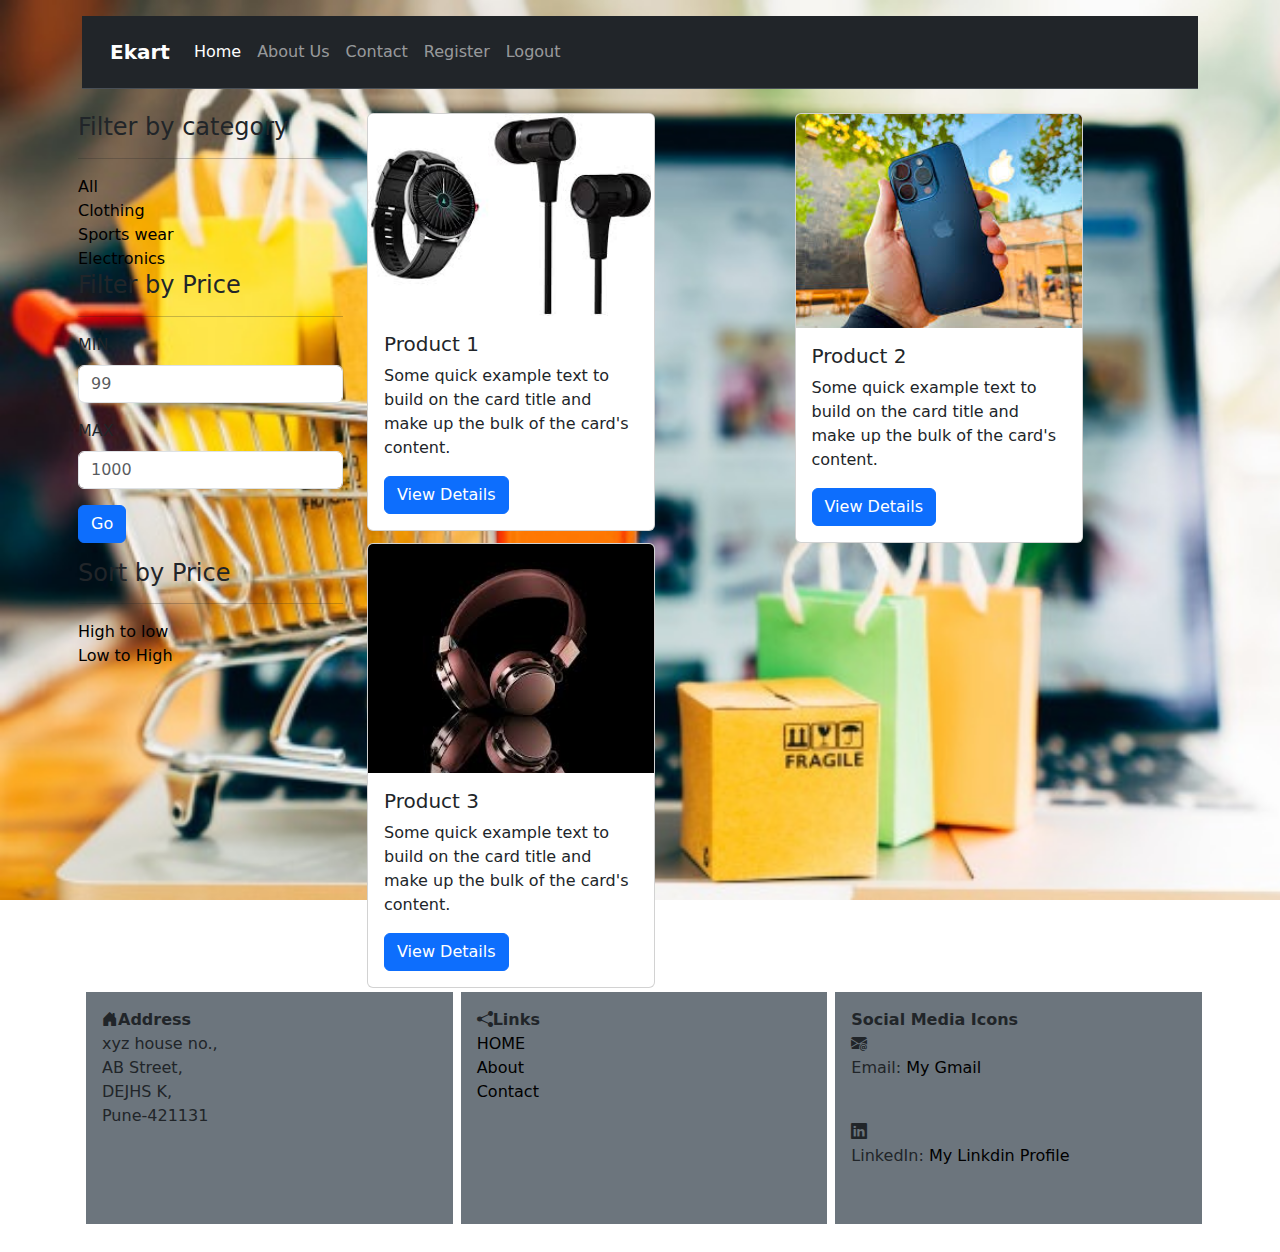
<file: index.html>
<!DOCTYPE html>
<html>
<head>
    <meta charset='utf-8'>
    <meta http-equiv='X-UA-Compatible' content='IE=edge'>
    <title>Ekart Products</title>
    <meta name='viewport' content='width=device-width, initial-scale=1'>
    <link rel='stylesheet' type='text/css' media='screen' href='static/css/bootstrap.min.css'>
    <link rel="stylesheet" href="static/css/style.css">
    <link rel="stylesheet" href="https://cdn.jsdelivr.net/npm/bootstrap-icons@1.11.2/font/bootstrap-icons.min.css">
    
    <style>
      body {
        background-image: url('static/images/ekart.jpg');
        background-size: cover;
        background-repeat: no-repeat;
        background-attachment: fixed;
      }
    </style>
    

</head>
<body>
    <div class="container">
        <div class="row mb-2">
            <div class="col mt-3">
                <nav class="navbar p-3 navbar-expand-lg bg-dark border-bottom border-body" data-bs-theme="dark">
                    <div class="container-fluid">
                      <a class="navbar-brand" href="index.html"><strong>Ekart</strong></a>
                      <button class="navbar-toggler" type="button" data-bs-toggle="collapse" data-bs-target="#navbarNavDropdown" aria-controls="navbarNavDropdown" aria-expanded="false" aria-label="Toggle navigation">
                        <span class="navbar-toggler-icon"></span>
                      </button>
                      <div class="collapse navbar-collapse" id="navbarNavDropdown">
                        <ul class="navbar-nav">
                          <li class="nav-item">
                            <a class="nav-link active" aria-current="page" href="index.html">Home</a>
                          </li>
                          <li class="nav-item">
                            <a class="nav-link" href="about.html">About Us</a>
                          </li>
                           <li class="nav-item">
                            <a class="nav-link" href="contact.html">Contact</a>
                          </li>
                          <li class="nav-item">
                            <a class="nav-link" href="register.html">Register</a>
                          </li>
                          <li class="nav-item">
                            <a class="nav-link" href="logout.html">Logout</a>
                          </li>
                          <!-- <li class="nav-item dropdown">
                            <a class="nav-link dropdown-toggle" href="#" role="button" data-bs-toggle="dropdown" aria-expanded="false">
                              Dropdown link
                            </a>
                            <ul class="dropdown-menu">
                              <li><a class="dropdown-item" href="#">Action</a></li>
                              <li><a class="dropdown-item" href="#">Another action</a></li>
                              <li><a class="dropdown-item" href="#">Something else here</a></li>
                            </ul>
                          </li> -->
                        </ul>
                      </div>
                    </div>
                  </nav>
            </div>
        </div><!-- end of 1st row-->
        <div class="row my-4">
          <div class="col-md-3 ps-2">
              <h4>Filter by category</h4>
              <hr>
              <a class="anchor" href="">All</a><br>
              <a class="anchor" href="">Clothing</a><br>
              <a class="anchor" href="">Sports wear</a><br>
              <a class="anchor" href="">Electronics</a><br>

              <h4>Filter by Price</h4>
              <hr>
              <form action="">
                <div class="mb-3">
                        <label for="Input1" class="form-label">MIN </label>
                        <input type="text" class="form-control" id="Input1" placeholder="99">
                    </div>
                    <div class="mb-3">
                        <label for="Input2" class="form-label">MAX</label>
                        <input type="text" class="form-control" id="Input2" placeholder="1000">
                    </div>
                    <div class="mb-3">
                      <input type="button" class="btn btn-primary" value="Go">&nbsp;&nbsp;&nbsp;
                  </div>
              </form>
              <h4>Sort by Price</h4>
              <hr>
              <a class="anchor" href="#">High to low</a><br>
              <a class="anchor" href="#">Low to High</a><br>
          </div>
          <div class="col-md-9">
             <div class="row">
              <div class="col">
                <div class="card" style="width: 18rem;">
                  <img src="static/images/product1.jpg" class="card-img-top" alt="...">
                  <div class="card-body">
                    <h5 class="card-title">Product 1</h5>
                    <p class="card-text">Some quick example text to build on the card title and make up the bulk of the card's content.</p>
                    <a href="#" class="btn btn-primary">View Details</a>
                  </div>
                </div>
             </div><!-- product 1 -->
               <div class="col">
                 <div class="card" style="width: 18rem;">
                   <img src="static/images/product2.jpg" class="card-img-top" alt="...">
                   <div class="card-body">
                     <h5 class="card-title">Product 2</h5>
                     <p class="card-text">Some quick example text to build on the card title and make up the bulk of the card's content.</p>
                     <a href="#" class="btn btn-primary">View Details</a>
                   </div>
                 </div>
              </div><!-- product 2 -->
                 <div class="col">
                   <div class="card" style="width: 18rem;">
                     <img src="static/images/product3.jpg" class="card-img-top" alt="...">
                     <div class="card-body">
                       <h5 class="card-title">Product 3</h5>
                       <p class="card-text">Some quick example text to build on the card title and make up the bulk of the card's content.</p>
                       <a href="#" class="btn btn-primary">View Details</a>
                     </div>
                   </div>
                </div><!-- product 3-->
          </div>
      </div><!-- end of 2nd row-->
        <div class="row m-1">
            <div class="col bg-secondary me-2 p-3">
              <i class="bi bi-house-door-fill"></i><b>Address</b><br>
                xyz house no.,<br>
                AB Street,<br>
                DEJHS K,<br>
                Pune-421131<br>
            </div>
            <div class="col bg-secondary me-2 p-3">
              <i class="bi bi-share-fill"></i><b>Links</b> <br>
                <a class="anchor" href="index.html">HOME</a><br>
                <a class="anchor" href="about.html">About</a><br>
                <a class="anchor" href="contact.html">Contact</a><br>
            </div>
            <div class="col bg-secondary p-3">
                <b>Social Media Icons</b><br>
                <i class="bi bi-envelope-at-fill"></i><p>Email: <a class="anchor" id="gmaillink" href='vijayashinde26102001@gmail.com'>My Gmail</a></p><br>
                <i class="bi bi-linkedin"></i><p>LinkedIn: <a class="anchor" href="https://www.linkedin.com/in/vijaya-shinde-27a310228">My Linkdin Profile</a></p><br>
            </div>
        </div><!-- end of 3rd row-->
    </div>
    <script src='static/js/bootstrap.min.js'></script>
    <script src='static/js/popper.js'></script>
</body>
</html>
</html>
</file>
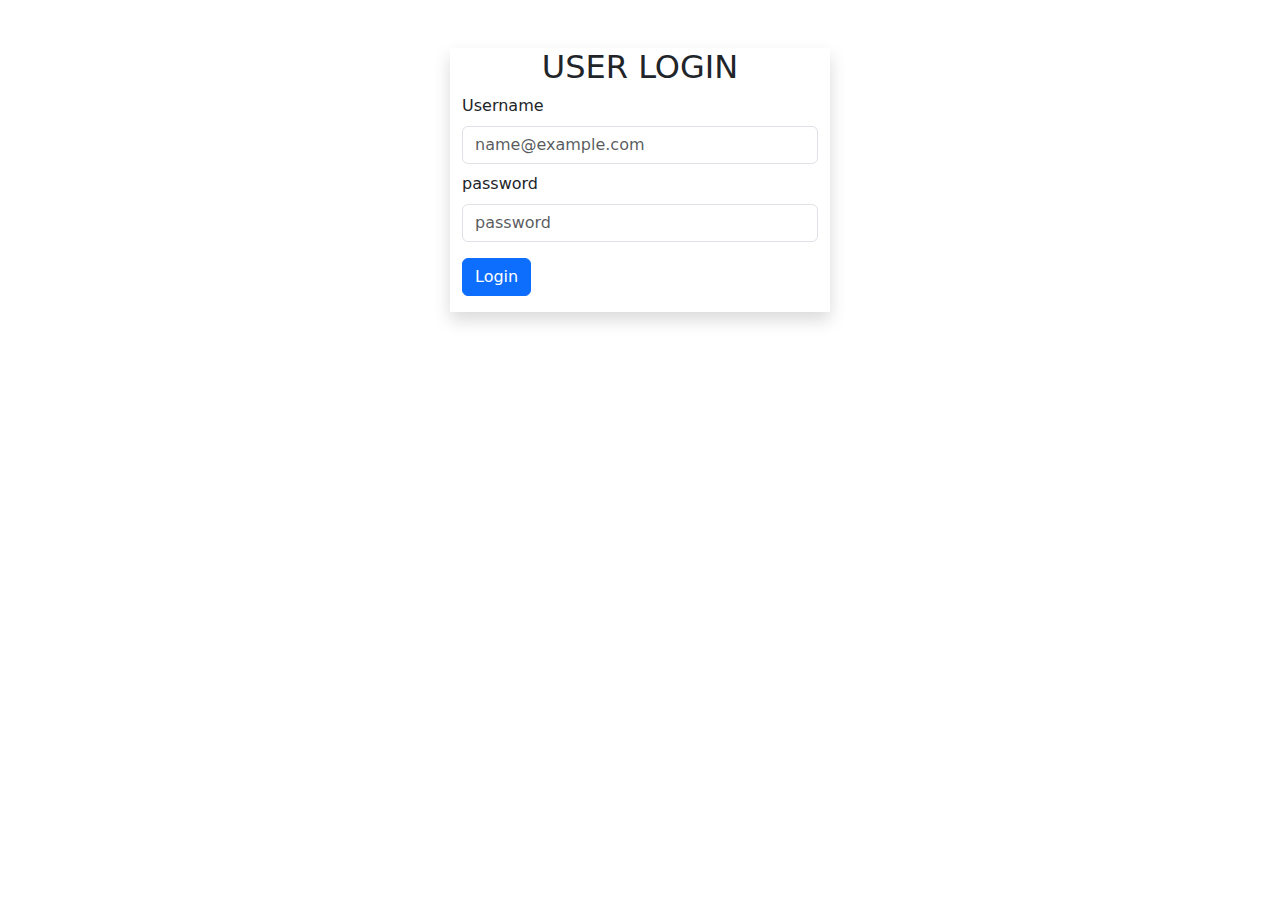
<file: login.html>
<!DOCTYPE html>
<html>
<head>
    <meta charset='utf-8'>
    <meta http-equiv='X-UA-Compatible' content='IE=edge'>
    <title>Page Title</title>
    <meta name='viewport' content='width=device-width, initial-scale=1'>
    <link rel='stylesheet' type='text/css' media='screen' href='static/css/bootstrap.min.css'>
    <style>
        .box{
            order: solid;
        }
    </style>
</head>
<body>
    <div class="container mt-3 ">
        <div class="row mt-5">
            <div class="col-sm-4 mx-auto shadow">
                <h2 class="text-center">USER LOGIN</h2>
                <form method="post" action="login.html">
                    <div class="mb-2">
                        <label for="Input1" class="form-label">Username</label>
                        <input type="text" class="form-control" id="Input1" placeholder="name@example.com">
                    </div>
                    <div class="mb-3">
                        <label for="Input3" class="form-label">password</label>
                        <input type="password" class="form-control" id="Input2" placeholder="password">
                    </div>
                    <div class="mb-3">
                        <input type="button" class="btn btn-primary" value="Login">
                    </div>
                </form>
            </div>
        </div>
    </div>
    <script src='static/js/bootstrap.min.js'></script>
    <script src='static/js/popper.js'></script>
</body>
</html>
</html>
</file>
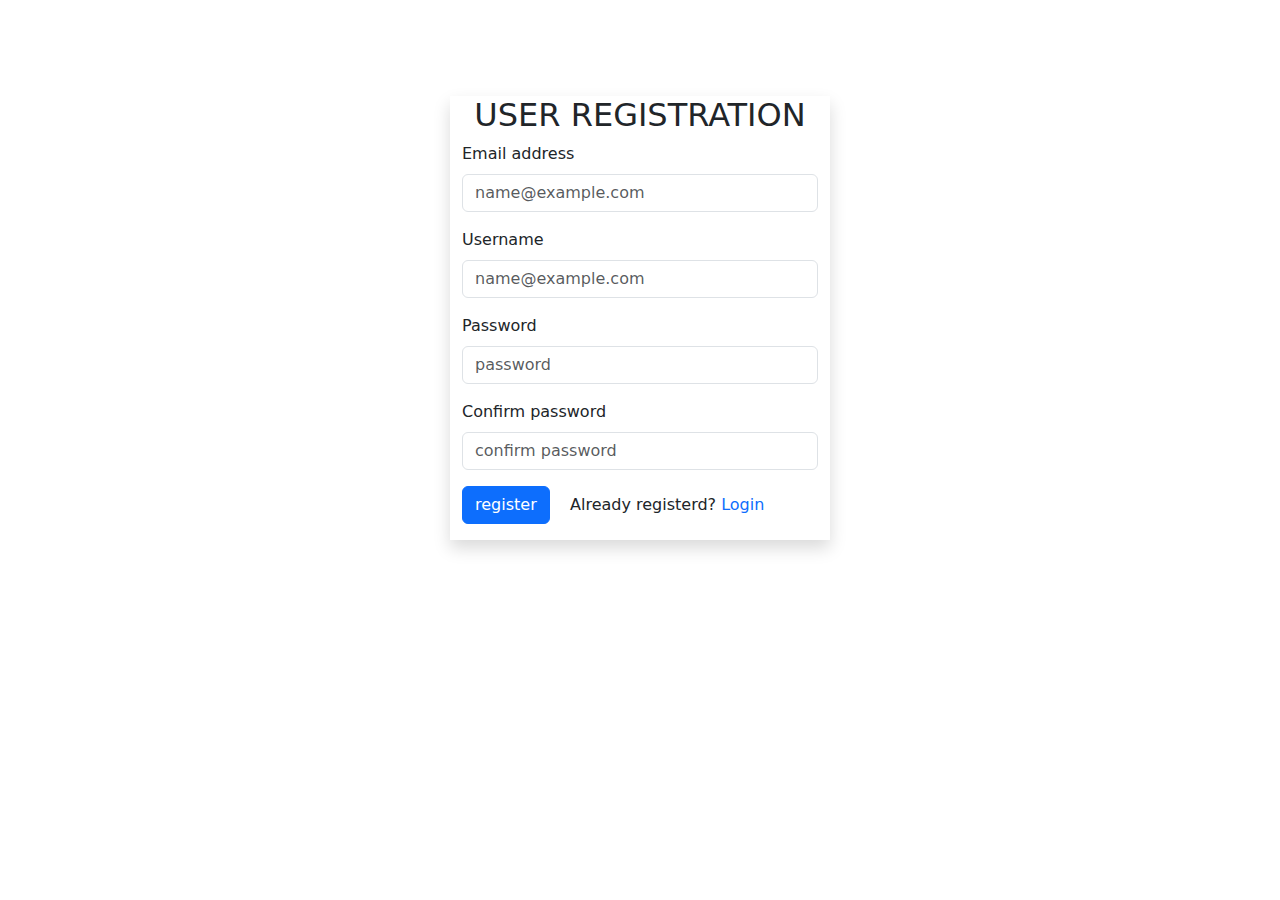
<file: register.html>
<!DOCTYPE html>
<html>
<head>
    <meta charset='utf-8'>
    <meta http-equiv='X-UA-Compatible' content='IE=edge'>
    <title>Page Title</title>
    <meta name='viewport' content='width=device-width, initial-scale=1'>
    <link rel='stylesheet' type='text/css' media='screen' href='static/css/bootstrap.min.css'>
    <style>
        .box{
            order: solid;
        }
    </style>
</head>
<body>
    <div class="container mt-5">
        <div class="row mt-5">
            <div class="col-sm-4 mx-auto mt-5 shadow">
                <h2 class="text-center">USER REGISTRATION</h2>
                <form method="post" action="login.html">
                    <div class="mb-3">
                        <label for="Input1" class="form-label">Email address</label>
                        <input type="email" class="form-control" id="Input1" placeholder="name@example.com">
                    </div>
                    <div class="mb-3">
                        <label for="Input2" class="form-label">Username</label>
                        <input type="text" class="form-control" id="Input2" placeholder="name@example.com">
                    </div>
                    <div class="mb-3">
                        <label for="Input3" class="form-label">Password</label>
                        <input type="password" class="form-control" id="Input2" placeholder="password">
                    </div>
                    <div class="mb-3">
                        <label for="Input4" class="form-label">Confirm password</label>
                        <input type="password" class="form-control" id="Input2" placeholder="confirm password">
                    </div>
                    <div class="mb-3">
                        <input type="button" class="btn btn-primary" value="register">&nbsp;&nbsp;&nbsp;
                        Already registerd?
                        <a href="login.html" style="text-decoration: none;">Login</a>
                    </div>
                </form>
            </div>
        </div>
    </div>
    <script src='static/js/bootstrap.min.js'></script>
    <script src='static/js/popper.js'></script>
</body>
</html>
</html>
</file>
<file: static/css/style.css>
.anchor{
    text-decoration: none;
    color: black;
}
</file>
